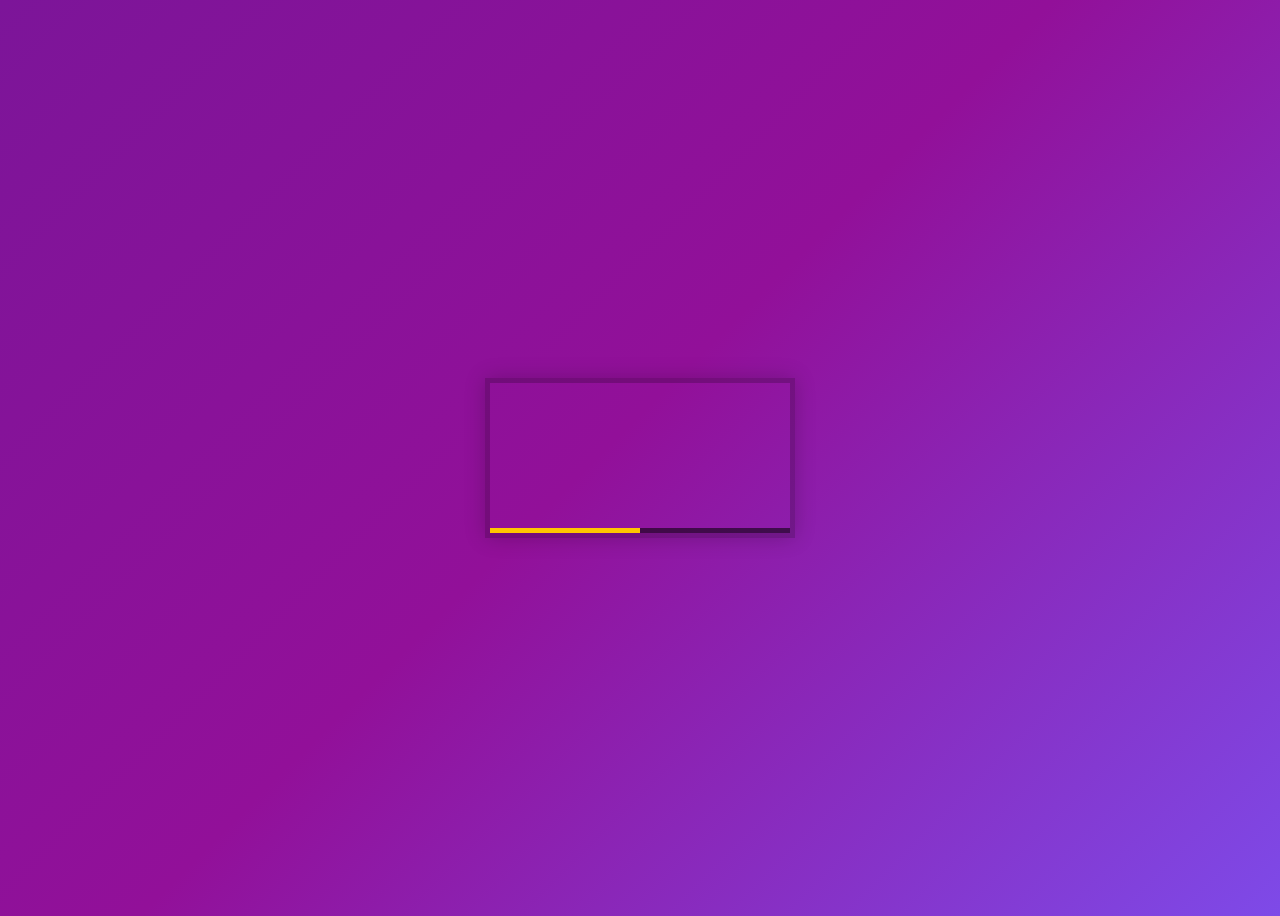
<file: 11 - Custom Video Player/index.html>
<!DOCTYPE html>
<html lang="en">
<head>
  <meta charset="UTF-8">
  <title>HTML Video Player</title>
  <link rel="stylesheet" href="style-cf.css">
</head>
<body>

   <div class="player">
     <video class="player__video viewer" src="https://player.vimeo.com/external/194837908.sd.mp4?s=c350076905b78c67f74d7ee39fdb4fef01d12420&profile_id=164"></video>

     <div class="player__controls">
       <div class="progress">
        <div class="progress__filled"></div>
       </div>
       <button class="player__button toggle" title="Toggle Play">►</button>
       <input type="range" name="volume" class="player__slider" min="0" max="1" step="0.05" value="1">
       <input type="range" name="playbackRate" class="player__slider" min="0.5" max="2" step="0.1" value="1">
       <button data-skip="-10" class="player__button">« 10s</button>
       <button data-skip="25" class="player__button">25s »</button>
       <button class="fullscreen" title="Fullscreen Mode">FS</button>
     </div>
   </div>

  <script src="scripts-cf.js"></script>
</body>
</html>
</file>
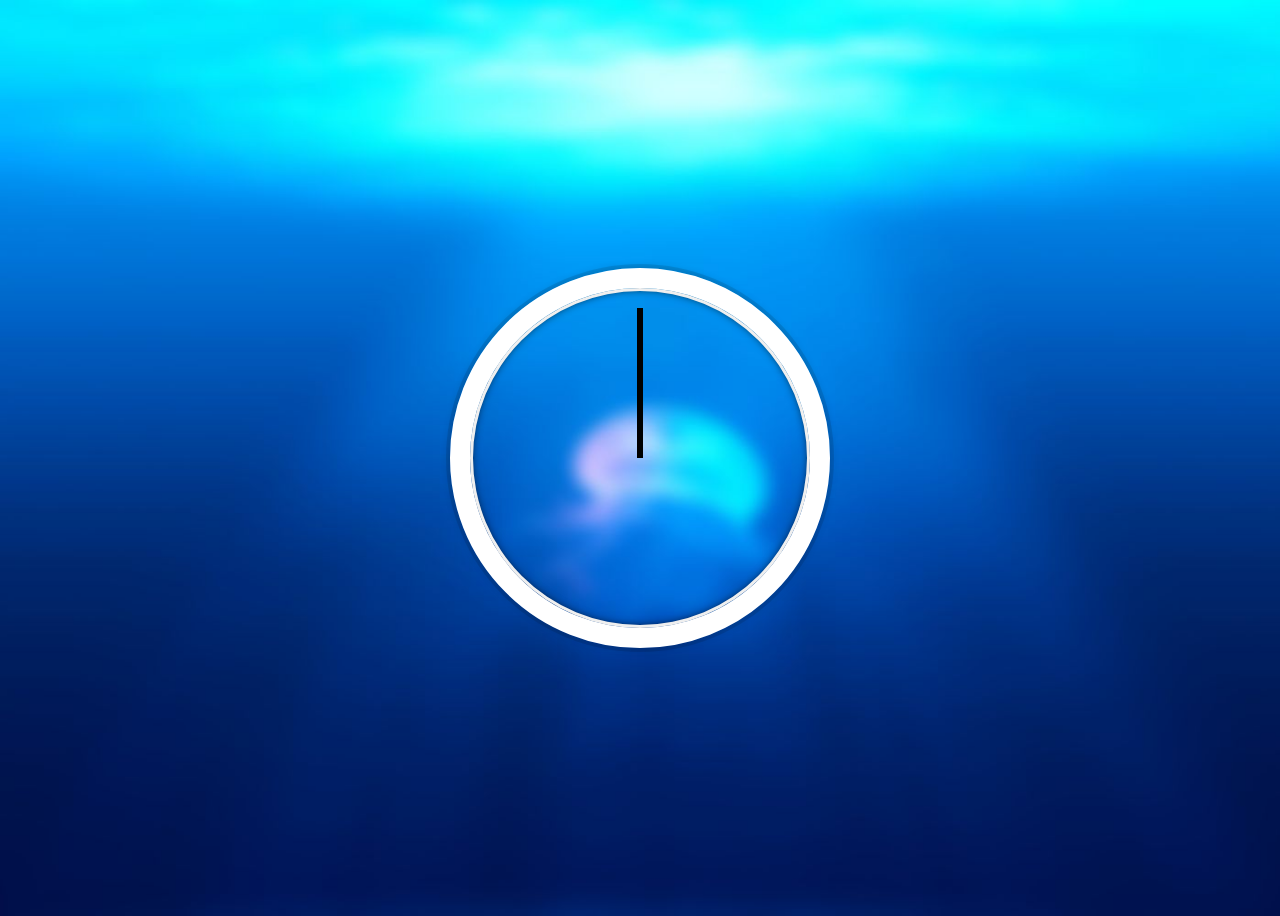
<file: 02 - JS + CSS Clock/index-CF.html>
<!DOCTYPE html>
<html lang="en">
<head>
  <meta charset="UTF-8">
  <title>JS + CSS Clock</title>
</head>
<body>


    <div class="clock">
      <div class="clock-face">
        <div class="hand hour-hand"></div>
        <div class="hand min-hand"></div>
        <div class="hand second-hand"></div>
      </div>
    </div>


  <style>
    html {
      background:#018DED url(img/1000.jpg);
      background-size:cover;
      font-family:'helvetica neue';
      text-align: center;
      font-size: 10px;
    }

    body {
      font-size: 2rem;
      display:flex;
      flex:1;
      min-height: 100vh;
      align-items: center;
    }

    .clock {
      width: 30rem;
      height: 30rem;
      border:20px solid white;
      border-radius:50%;
      margin:50px auto;
      position: relative;
      padding:2rem;
      box-shadow:
        0 0 0 4px rgba(0,0,0,0.1),
        inset 0 0 0 3px #EFEFEF,
        inset 0 0 10px black,
        0 0 10px rgba(0,0,0,0.2);
    }

    .clock-face {
      position: relative;
      width: 100%;
      height: 100%;
      transform: translateY(-3px); /* account for the height of the clock hands */
    }

    .hand {
      width:50%;
      height:6px;
      background:black;
      position: absolute;
      top:50%;
      transform-origin: 100%;
      transform: rotate(90deg);
      transition-timing-function: ease-in-out;
    }

  </style>

  <script>


  </script>
</body>
</html>
</file>
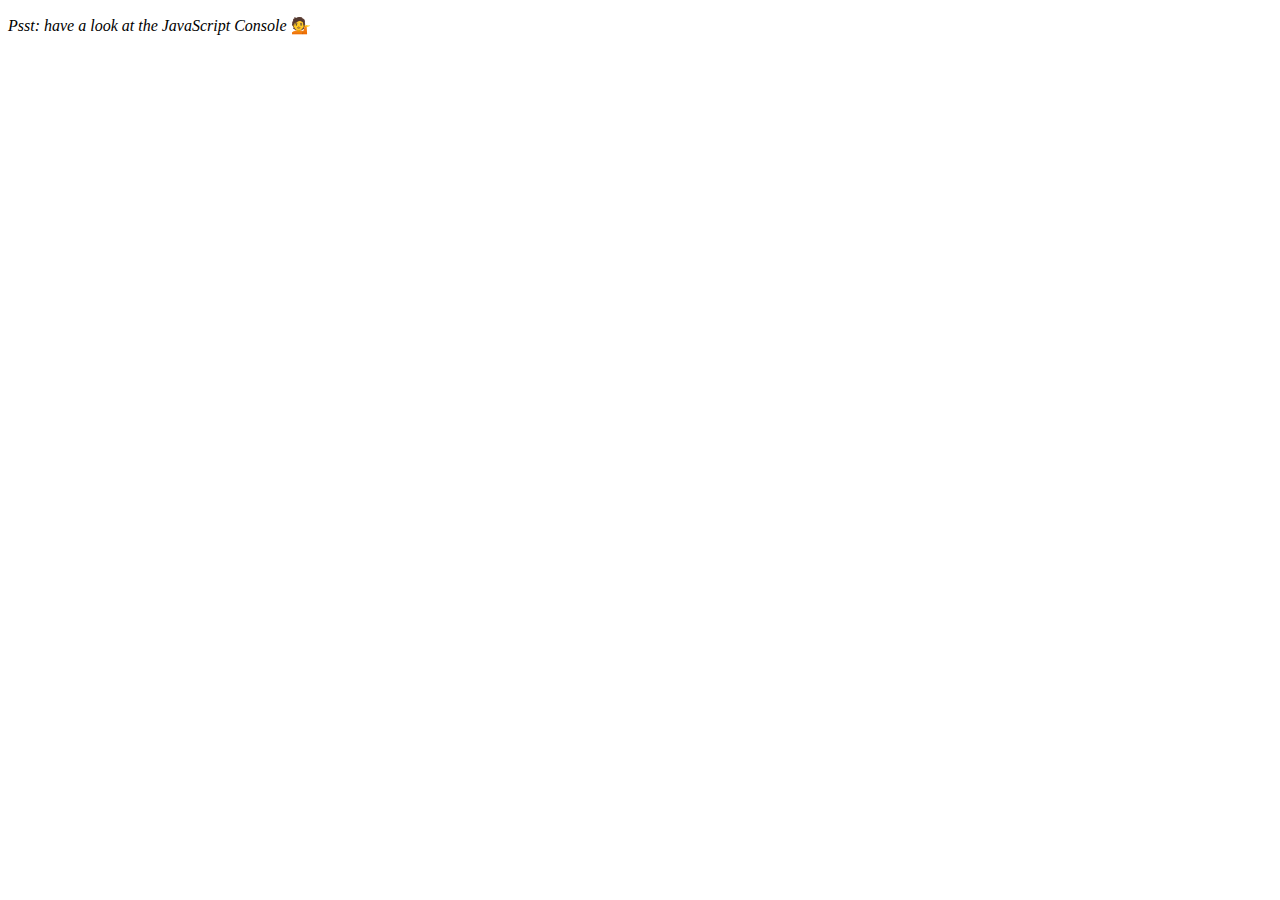
<file: 04 - Array Cardio Day 1/index-01.html>
<!DOCTYPE html>
<html lang="en">
<head>
  <meta charset="UTF-8">
  <title>Array Cardio 💪</title>
</head>
<body>
  <p><em>Psst: have a look at the JavaScript Console</em> 💁</p>
  <script>
    // Get your shorts on - this is an array workout!
    // ## Array Cardio Day 1

    // Some data we can work with

    const inventors = [
      { first: 'Albert', last: 'Einstein', year: 1879, passed: 1955 },
      { first: 'Isaac', last: 'Newton', year: 1643, passed: 1727 },
      { first: 'Galileo', last: 'Galilei', year: 1564, passed: 1642 },
      { first: 'Marie', last: 'Curie', year: 1867, passed: 1934 },
      { first: 'Johannes', last: 'Kepler', year: 1571, passed: 1630 },
      { first: 'Nicolaus', last: 'Copernicus', year: 1473, passed: 1543 },
      { first: 'Max', last: 'Planck', year: 1858, passed: 1947 },
      { first: 'Katherine', last: 'Blodgett', year: 1898, passed: 1979 },
      { first: 'Ada', last: 'Lovelace', year: 1815, passed: 1852 },
      { first: 'Sarah E.', last: 'Goode', year: 1855, passed: 1905 },
      { first: 'Lise', last: 'Meitner', year: 1878, passed: 1968 },
      { first: 'Hanna', last: 'Hammarström', year: 1829, passed: 1909 }
    ];

    const people = ['Beck, Glenn', 'Becker, Carl', 'Beckett, Samuel', 'Beddoes, Mick', 'Beecher, Henry', 'Beethoven, Ludwig', 'Begin, Menachem', 'Belloc, Hilaire', 'Bellow, Saul', 'Benchley, Robert', 'Benenson, Peter', 'Ben-Gurion, David', 'Benjamin, Walter', 'Benn, Tony', 'Bennington, Chester', 'Benson, Leana', 'Bent, Silas', 'Bentsen, Lloyd', 'Berger, Ric', 'Bergman, Ingmar', 'Berio, Luciano', 'Berle, Milton', 'Berlin, Irving', 'Berne, Eric', 'Bernhard, Sandra', 'Berra, Yogi', 'Berry, Halle', 'Berry, Wendell', 'Bethea, Erin', 'Bevan, Aneurin', 'Bevel, Ken', 'Biden, Joseph', 'Bierce, Ambrose', 'Biko, Steve', 'Billings, Josh', 'Biondo, Frank', 'Birrell, Augustine', 'Black Elk', 'Blair, Robert', 'Blair, Tony', 'Blake, William'];

    // Array.prototype.filter()
    // 1. Filter the list of inventors for those who were born in the 1500's
    const bornInFifteen = inventors.filter(inventor => {
      return (inventor.year > 1499 && inventor.year < 1600);
    });
    console.table(bornInFifteen);

    // Array.prototype.map()
    // 2. Give us an array of the inventors' first and last names
    const onlyNames = inventors.map(inventor => {
      return `${inventor.first} ${inventor.last}`
    });
    console.log(onlyNames);

    // Array.prototype.sort()
    // 3. Sort the inventors by birthdate, oldest to youngest

    // Array.prototype.reduce()
    // 4. How many years did all the inventors live?
    const totalYears = inventors.reduce((total, inventor) => {
      return total += (inventor.passed - inventor.year);
    }, 0);

    console.log(totalYears);

    // 5. Sort the inventors by years lived

    // 6. create a list of Boulevards in Paris that contain 'de' anywhere in the name
    // https://en.wikipedia.org/wiki/Category:Boulevards_in_Paris
    //select the main section with the city names
    //const mainSection=document.querySelector("#mw-pages");
    //const cityAnchors = Array.from(mainSection.querySelectorAll(".mw-category-group ul li a"));
    //const cityNamesWithDe = cityAnchors
    //                          .map(eachCityAnchor => eachCityAnchor.textContent)
    //                          .filter(cityName => {return cityName.includes("de");});
    //console.log(cityNamesWithDe);

    // 7. sort Exercise
    // Sort the people alphabetically by last name
    const sortedNames = people.sort((lastPerson, nextPerson) => {
      return lastPerson > nextPerson ? 1 : -1;
    });
    console.log(sortedNames);

    // 8. Reduce Exercise
    // Sum up the instances of each of these
    const data = ['car', 'car', 'truck', 'truck', 'bike', 'walk', 'car', 'van', 'bike', 'walk', 'car', 'van', 'car', 'truck' ];
    const transportationChoices = data.reduce((types,item) =>{
      if (!types[item]){
        types[item] = 0;
      }
      types[item]++;
      return types;
      }, {});

    console.log (transportationChoices);

  </script>
</body>
</html>
</file>
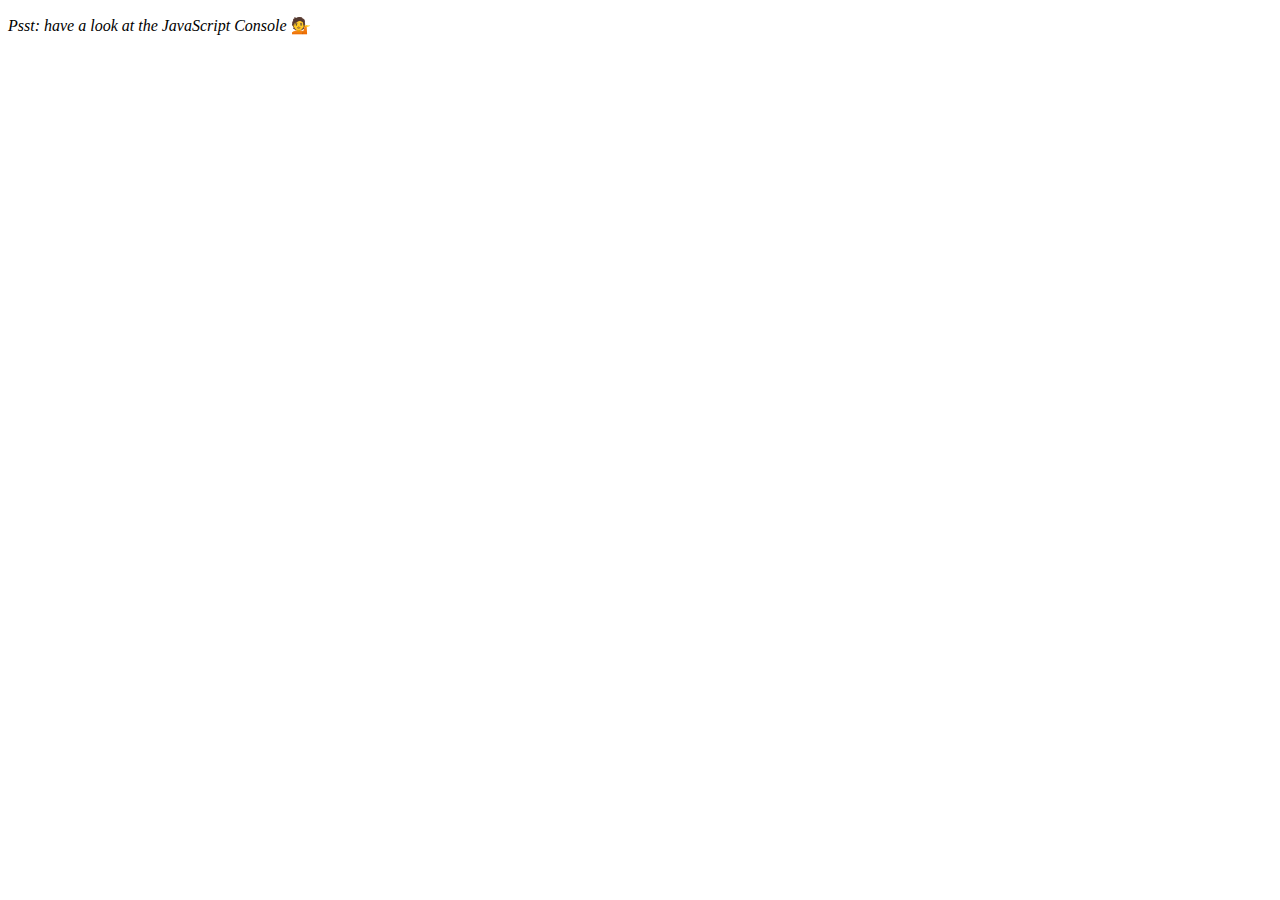
<file: 04 - Array Cardio Day 1/index-START-CF.html>
<!DOCTYPE html>
<html lang="en">
<head>
  <meta charset="UTF-8">
  <title>Array Cardio 💪</title>
</head>
<body>
  <p><em>Psst: have a look at the JavaScript Console</em> 💁</p>
  <script>
    // Get your shorts on - this is an array workout!
    // ## Array Cardio Day 1

    // Some data we can work with

    const inventors = [
      { first: 'Albert', last: 'Einstein', year: 1879, passed: 1955 },
      { first: 'Isaac', last: 'Newton', year: 1643, passed: 1727 },
      { first: 'Galileo', last: 'Galilei', year: 1564, passed: 1642 },
      { first: 'Marie', last: 'Curie', year: 1867, passed: 1934 },
      { first: 'Johannes', last: 'Kepler', year: 1571, passed: 1630 },
      { first: 'Nicolaus', last: 'Copernicus', year: 1473, passed: 1543 },
      { first: 'Max', last: 'Planck', year: 1858, passed: 1947 },
      { first: 'Katherine', last: 'Blodgett', year: 1898, passed: 1979 },
      { first: 'Ada', last: 'Lovelace', year: 1815, passed: 1852 },
      { first: 'Sarah E.', last: 'Goode', year: 1855, passed: 1905 },
      { first: 'Lise', last: 'Meitner', year: 1878, passed: 1968 },
      { first: 'Hanna', last: 'Hammarström', year: 1829, passed: 1909 }
    ];

    const people = ['Beck, Glenn', 'Becker, Carl', 'Beckett, Samuel', 'Beddoes, Mick', 'Beecher, Henry', 'Beethoven, Ludwig', 'Begin, Menachem', 'Belloc, Hilaire', 'Bellow, Saul', 'Benchley, Robert', 'Benenson, Peter', 'Ben-Gurion, David', 'Benjamin, Walter', 'Benn, Tony', 'Bennington, Chester', 'Benson, Leana', 'Bent, Silas', 'Bentsen, Lloyd', 'Berger, Ric', 'Bergman, Ingmar', 'Berio, Luciano', 'Berle, Milton', 'Berlin, Irving', 'Berne, Eric', 'Bernhard, Sandra', 'Berra, Yogi', 'Berry, Halle', 'Berry, Wendell', 'Bethea, Erin', 'Bevan, Aneurin', 'Bevel, Ken', 'Biden, Joseph', 'Bierce, Ambrose', 'Biko, Steve', 'Billings, Josh', 'Biondo, Frank', 'Birrell, Augustine', 'Black Elk', 'Blair, Robert', 'Blair, Tony', 'Blake, William'];

    // Array.prototype.filter()
    // 1. Filter the list of inventors for those who were born in the 1500's
    const bornInFifteen = inventors.filter(function(person){
      return person.year > 1499 && person.year < 1600;
    });
    const fifteen = inventors.filter(function(inventor){
      if (inventor.year >= 1500 && inventor.year < 1600) {
        return true;
      }
      //if you don't return anything other than true it'll just treat it as false.
    });

    //filter can be simplified by using the =>
    const fifteenSimplifying = inventors.filter(inventor => inventor.year > 1499 && inventor.year < 1600);

    //console.table(fifteenSimplifying);
    //console.table(bornInFifteen);
    //console table outputs data to the console in tabular format




    // Array.prototype.map()
    // 2. Give us an array of the inventors' first and last names
    const firstAndLast = inventors.map(function(person){
      return person.first + " " + person.last;
    });

    const fullNames = inventors.map(inventor => `${inventor.first} ${inventor.last}`);






    // Array.prototype.sort()
    // 3. Sort the inventors by birthdate, oldest to youngest
    //inventors.sort(function(a, b){return a.year - b.year;});

    //first person is a, second person is b
    //const ordered = inventors.sort(function (a,b){
      //if (a.year > b.year){
        //return 1;
      //} else {
        //return -1;
      //}
    //});

    //Using a ternarary(sp?) operator

    const ordered = inventors.sort((a,b) => a.year > b.year ? 1 : -1);

   // console.table(ordered);
  




    // Array.prototype.reduce()
    // 4. How many years did all the inventors live?
    const totalYearsCF = inventors.reduce(function(total, inventor){
      return total + (inventor.passed - inventor.year);
    }, 0);

    //console.log(totalYearsCF);

    const totalYears = inventors.reduce((total, inventor) => {
      return total + (inventor.passed - inventor.year);
    }, 0);

    //console.log (totalYears);

    //ZERO!  You can enter another argument for the reduce function, and that effectively initializes the total var with zero.  Basically var total = 0;

    

    // 5. Sort the inventors by years lived

    const oldest = inventors.sort((a,b) => (a.passed-a.year) < (b.passed-b.year) ? 1 : -1);
    //console.table(oldest);


    // 6. create a list of Boulevards in Paris that contain 'de' anywhere in the name
    // https://en.wikipedia.org/wiki/Category:Boulevards_in_Paris
    //const mainWikiPage = document.querySelector(".mw-category");
    //const cityNames = document.querySelectorAll(".mw-category-group ul li a");
    //You don't need to do descendant selector, in this case just finding any child of class mw-category that's an anchor would do
   // const cityNames = Array.from(document.querySelectorAll('a'));
    //Array from converts a Node List into an array

    //const de = cityNames
    //              .map(link => link.textContent)
    //              .filter(streetName => streetName.includes("de") && !(streetName.includes("http")));
    //console.log(de);



    // 7. sort Exercise
    // Sort the people alphabetically by last name
    const alpha = people.sort((lastOne, nextOne) =>{
      const [aLast, aFirst] = lastOne.split(', ');
      const [bLast, bFirst] = nextOne.split(', ');
      return aLast > bLast ? 1 : -1; 
    });
    //console.log(alpha);

    // 8. Reduce Exercise
    // Sum up the instances of each of these
    const data = ['car', 'car', 'truck', 'truck', 'bike', 'walk', 'car', 'van', 'bike', 'walk', 'car', 'van', 'car', 'truck' ];

    const transportation = data.reduce((obj, item) => {
        if (!obj[item]) {
          obj[item] = 0;
        } 
        obj[item]++;
        return obj;
    },{});

    console.log(transportation);


  </script>
</body>
</html>
</file>
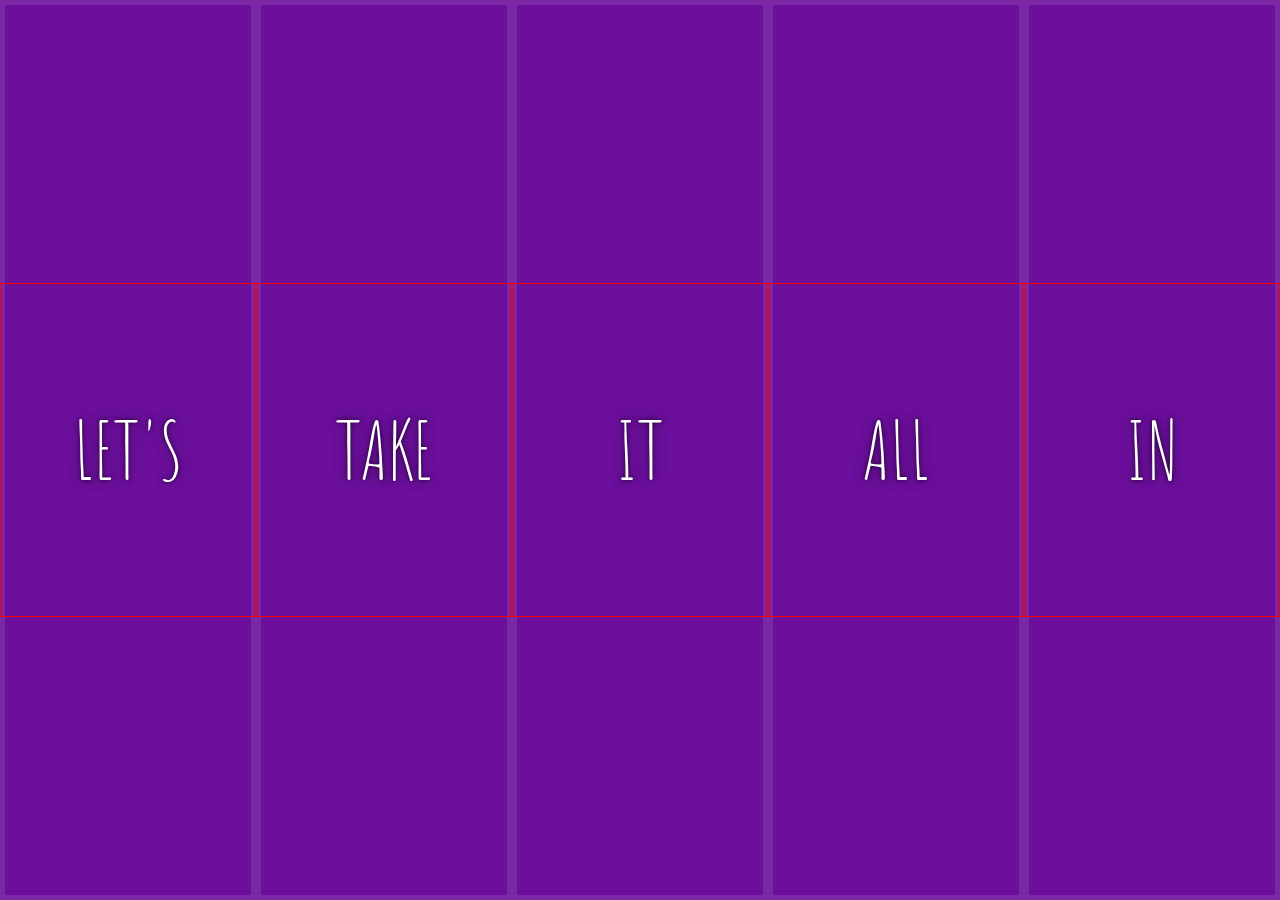
<file: 05 - Flex Panel Gallery/index-CF.html>
<!DOCTYPE html>
<html lang="en">
<head>
  <meta charset="UTF-8">
  <title>Flex Panels 💪</title>
  <link href='https://fonts.googleapis.com/css?family=Amatic+SC' rel='stylesheet' type='text/css'>
</head>
<body>
  <style>
    html {
      box-sizing: border-box;
      background:#ffc600;
      font-family:'helvetica neue';
      font-size: 20px;
      font-weight: 200;
    }
    body {
      margin: 0;
    }
    *, *:before, *:after {
      box-sizing: inherit;
    }

    .panels {
      min-height:100vh;
      overflow: hidden;
      display: flex;
    }

    .panel {
      background:#6B0F9C;
      box-shadow:inset 0 0 0 5px rgba(255,255,255,0.1);
      color:white;
      text-align: center;
      align-items:center;
      /* Safari transitionend event.propertyName === flex */
      /* Chrome + FF transitionend event.propertyName === flex-grow */
      transition:
        font-size 0.7s cubic-bezier(0.61,-0.19, 0.7,-0.11),
        flex 0.7s cubic-bezier(0.61,-0.19, 0.7,-0.11),
        background 0.2s;
      font-size: 20px;
      background-size:cover;
      background-position:center;
      display: flex;
      flex: 1;
      flex-direction: column;
      justify-content: center;
      align-items: center;
      f
    }


    .panel1 { background-image:url(https://source.unsplash.com/gYl-UtwNg_I/1500x1500); }
    .panel2 { background-image:url(https://source.unsplash.com/1CD3fd8kHnE/1500x1500); }
    .panel3 { background-image:url(https://images.unsplash.com/photo-1465188162913-8fb5709d6d57?ixlib=rb-0.3.5&q=80&fm=jpg&crop=faces&cs=tinysrgb&w=1500&h=1500&fit=crop&s=967e8a713a4e395260793fc8c802901d); }
    .panel4 { background-image:url(https://source.unsplash.com/ITjiVXcwVng/1500x1500); }
    .panel5 { background-image:url(https://source.unsplash.com/3MNzGlQM7qs/1500x1500); }

    /* Flex Children */
    .panel > * {
      margin:0;
      width: 100%;
      transition:transform 0.5s;
      border: 1px solid red;
      flex: 1 0 auto;
      display: flex;
      justify-content: center;
      align-items: center;
    }

    .panel > *:first-child{
      transform: translateY(-100%);
    }

    .panel.open-active >*:first-child {
      transform: translateY(0);
    }

    .panel > *:last-child{
      transform: translateY(100%);
    }

    .panel.open-active >*:last-child {
      transform: translateY(0);
    }


    .panel p {
      text-transform: uppercase;
      font-family: 'Amatic SC', cursive;
      text-shadow:0 0 4px rgba(0, 0, 0, 0.72), 0 0 14px rgba(0, 0, 0, 0.45);
      font-size: 2em;
    }
    .panel p:nth-child(2) {
      font-size: 4em;
    }

    .panel.open {
      font-size:40px;
      flex: 5;
    }

    .cta {
      color:white;
      text-decoration: none;
    }

  </style>


  <div class="panels">
    <div class="panel panel1">
      <p>Hey</p>
      <p>Let's</p>
      <p>Dance</p>
    </div>
    <div class="panel panel2">
      <p>Give</p>
      <p>Take</p>
      <p>Receive</p>
    </div>
    <div class="panel panel3">
      <p>Experience</p>
      <p>It</p>
      <p>Today</p>
    </div>
    <div class="panel panel4">
      <p>Give</p>
      <p>All</p>
      <p>You can</p>
    </div>
    <div class="panel panel5">
      <p>Life</p>
      <p>In</p>
      <p>Motion</p>
    </div>
  </div>

  <script>

    const panels = document.querySelectorAll('.panel');

    function toggleOpen() {
      this.classList.toggle('open');
    }

    function toggleActive(e) {
  
      if (e.propertyName.includes('flex')){
        this.classList.toggle('open-active');
      }
    }

    panels.forEach(panel => panel.addEventListener('click', toggleOpen));
    panels.forEach(panel => panel.addEventListener('transitionend', toggleActive));

  </script>



</body>
</html>
</file>
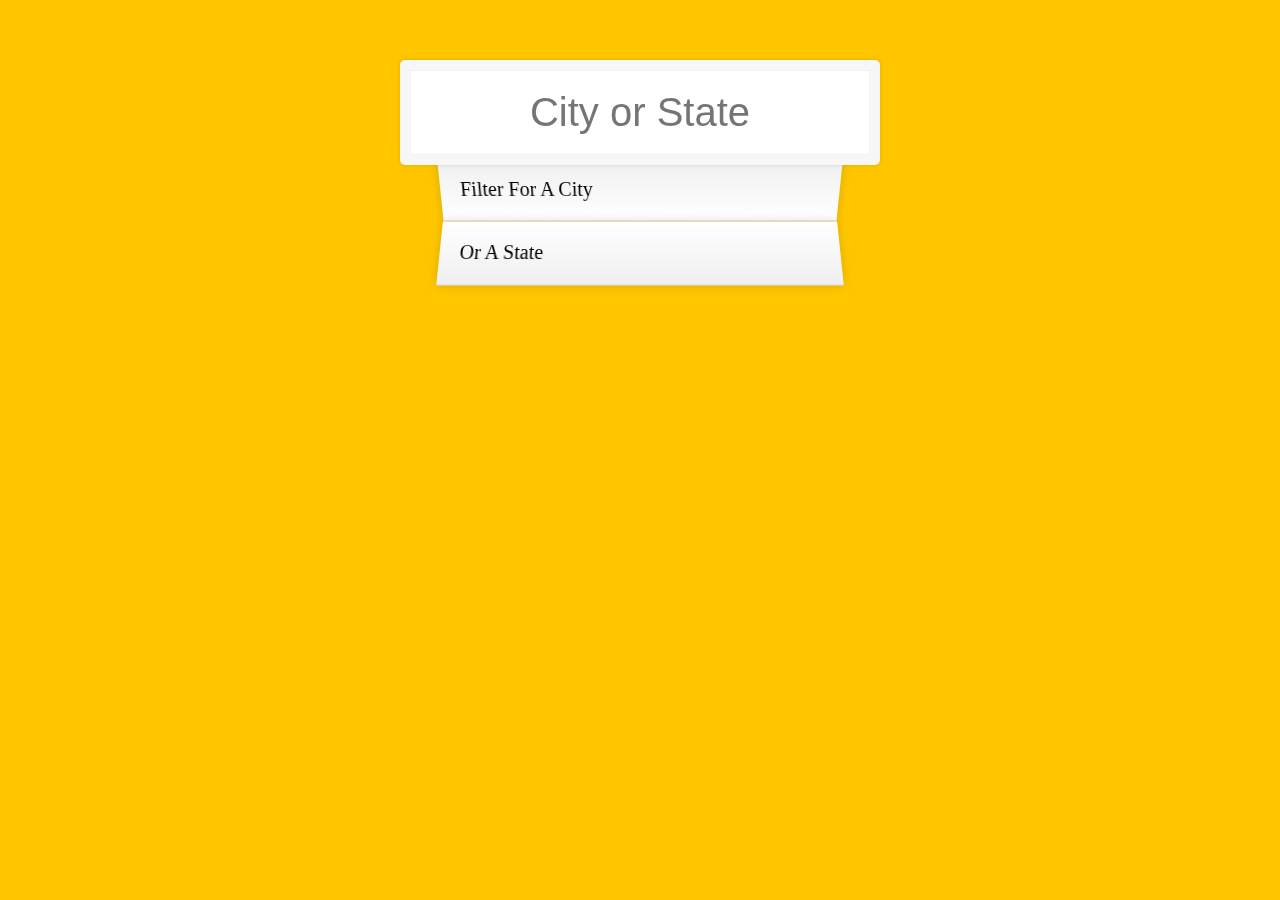
<file: 06 - Type Ahead/index-CF.html>
<!DOCTYPE html>
<html lang="en">
<head>
  <meta charset="UTF-8">
  <title>Type Ahead 👀</title>
  <link rel="stylesheet" href="style-CF.css">
</head>
<body>

  <form class="search-form">
    <input type="text" class="search" placeholder="City or State">
    <ul class="suggestions">
      <li>Filter for a city</li>
      <li>or a state</li>
    </ul>
  </form>
<script>
const endpoint = 'https://gist.githubusercontent.com/Miserlou/c5cd8364bf9b2420bb29/raw/2bf258763cdddd704f8ffd3ea9a3e81d25e2c6f6/cities.json';

const cities = [];

//Without using the function arrow notation, this looks like the way to write it.   
//const prom = fetch(endpoint).then(function(blob){return blob.json().then(function(data){console.log(data);});});

const prom = fetch(endpoint)
                .then (blob => (blob.json()))
                .then (data => cities.push(...data));

function findMatches (wordToMatch, cities) {
  return cities.filter(place => {
    //here we need to figure out if the city or state matches what was searched
    //Because the string that we are looking for is in a variable, we need to create a Regex object that we can use to search.
    //RegEx takes a String variable or value, and also takes the flags we want.
    const regex = new RegExp(wordToMatch, 'gi');
    return place.city.match(regex) || place.state.match(regex);
  });
}

const searchInput = document.querySelector('.search');
const suggestions = document.querySelector('.suggestions');

searchInput.addEventListener('change', displayMatches);
searchInput.addEventListener('keyup', displayMatches);


function numberWithCommas(x) {
  return x.toString().replace(/\B(?=(\d{3})+(?!\d))/g, ',');
}

function displayMatches(){
  const matchArray = findMatches(this.value, cities);
  const html = matchArray.map(place => {
    const regex = new RegExp(this.value, 'gi');
    const cityName = place.city.replace(regex, `<span class="hl">${this.value}</span>`);
    const stateName = place.state.replace(regex, `<span class="hl">${this.value}</span>`);
    return `
    <li>
      <span class="name">${cityName}, ${stateName}</span>
      <span class="population">${numberWithCommas(place.population)}</span>
    </li>
    `;
  }).join(''); //Map will return an array of the <li> string that was composed above.  We need to change the array into a string by "join"
  suggestions.innerHTML = html;
}



</script>
  </body>
</html>
</file>
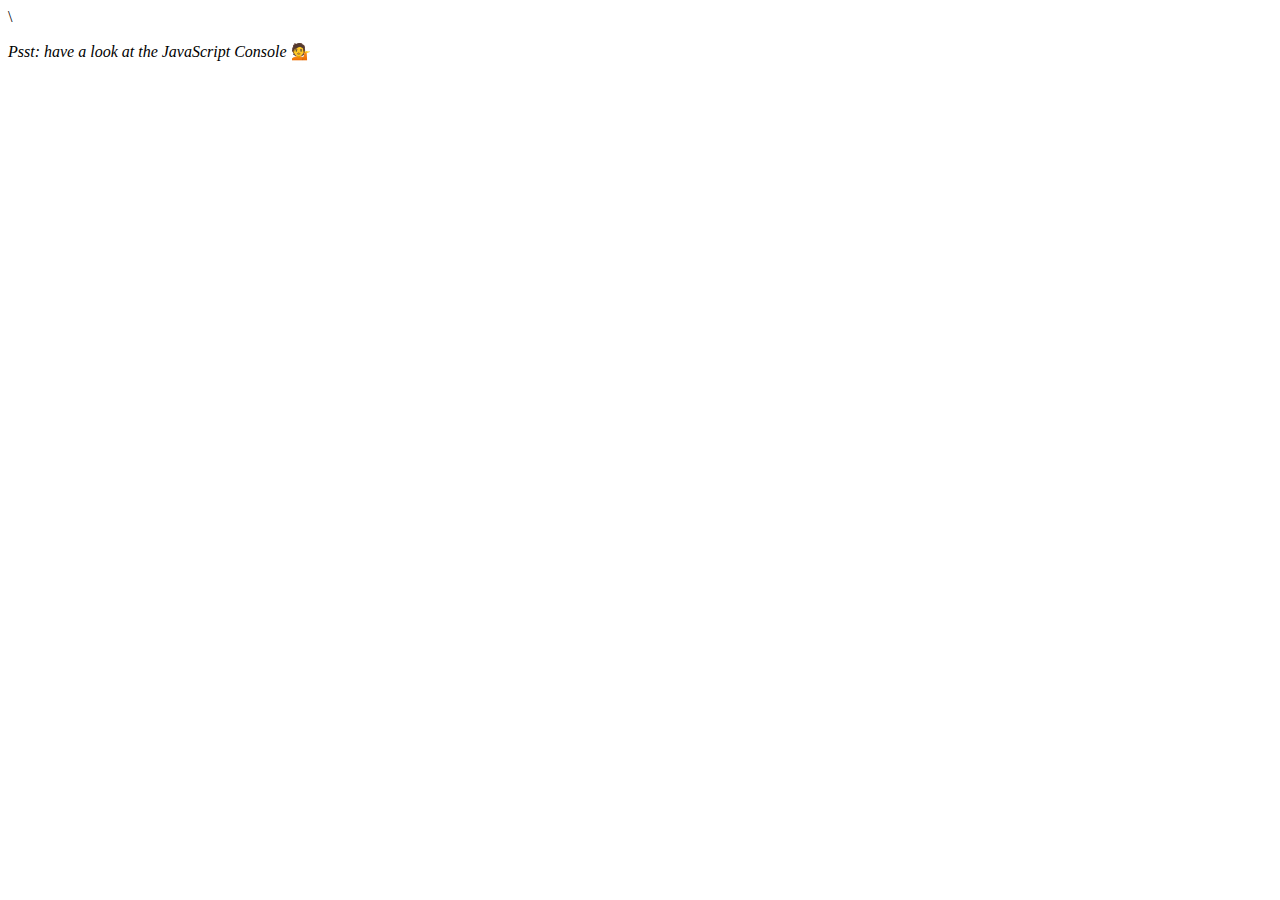
<file: 07 - Array Cardio Day 2/index-CF.html>
\<!DOCTYPE html>
<html lang="en">
<head>
  <meta charset="UTF-8">
  <title>Array Cardio 💪💪</title>
</head>
<body>
  <p><em>Psst: have a look at the JavaScript Console</em> 💁</p>
  <script>
    // ## Array Cardio Day 2

    const people = [
      { name: 'Wes', year: 1988 },
      { name: 'Kait', year: 1986 },
      { name: 'Irv', year: 1970 },
      { name: 'Lux', year: 2015 }
    ];

    const comments = [
      { text: 'Love this!', id: 523423 },
      { text: 'Super good', id: 823423 },
      { text: 'You are the best', id: 2039842 },
      { text: 'Ramen is my fav food ever', id: 123523 },
      { text: 'Nice Nice Nice!', id: 542328 }
    ];

    // Some and Every Checks
    // Array.prototype.some() // is at least one person 19 or older?
    // Array.prototype.every() // is everyone 19 or older?
    /*const isAdult = people.some(function(person){
      const currentYear = new Date().getFullYear();
      if (currentYear - person.year >= 19){
        return true;
      }
    });*/
    const isAdult = people.some(person => ((new Date()).getFullYear()) - person.year >= 19);
    //console.log({isAdult});

    const allAdults = people.every(person => ((new Date()).getFullYear()) - person.year >= 19);
    //console.log({allAdults});

    // Array.prototype.find()
    // Find is like filter, but instead returns just the one you are looking for
    // find the comment with the ID of 823423
    const idNumber = comments.find(comment => comment.id === 823423);
    
    //console.log(idNumber);

    // Array.prototype.findIndex()
    // Find the comment with this ID
    // delete the comment with the ID of 823423
    const index = comments.findIndex(comment => comment.id === 823423);
    //const deletedComment = comments.splice(comments.findIndex(comment => comment.id === 823423),1);
    //console.log(deletedComment);
    //console.log(comments);

    const newComments = [
            ...comments.slice(0, index),
            ...comments.slice(index+1)
    ];
    console.table(newComments);
  </script>
</body>
</html>
</file>
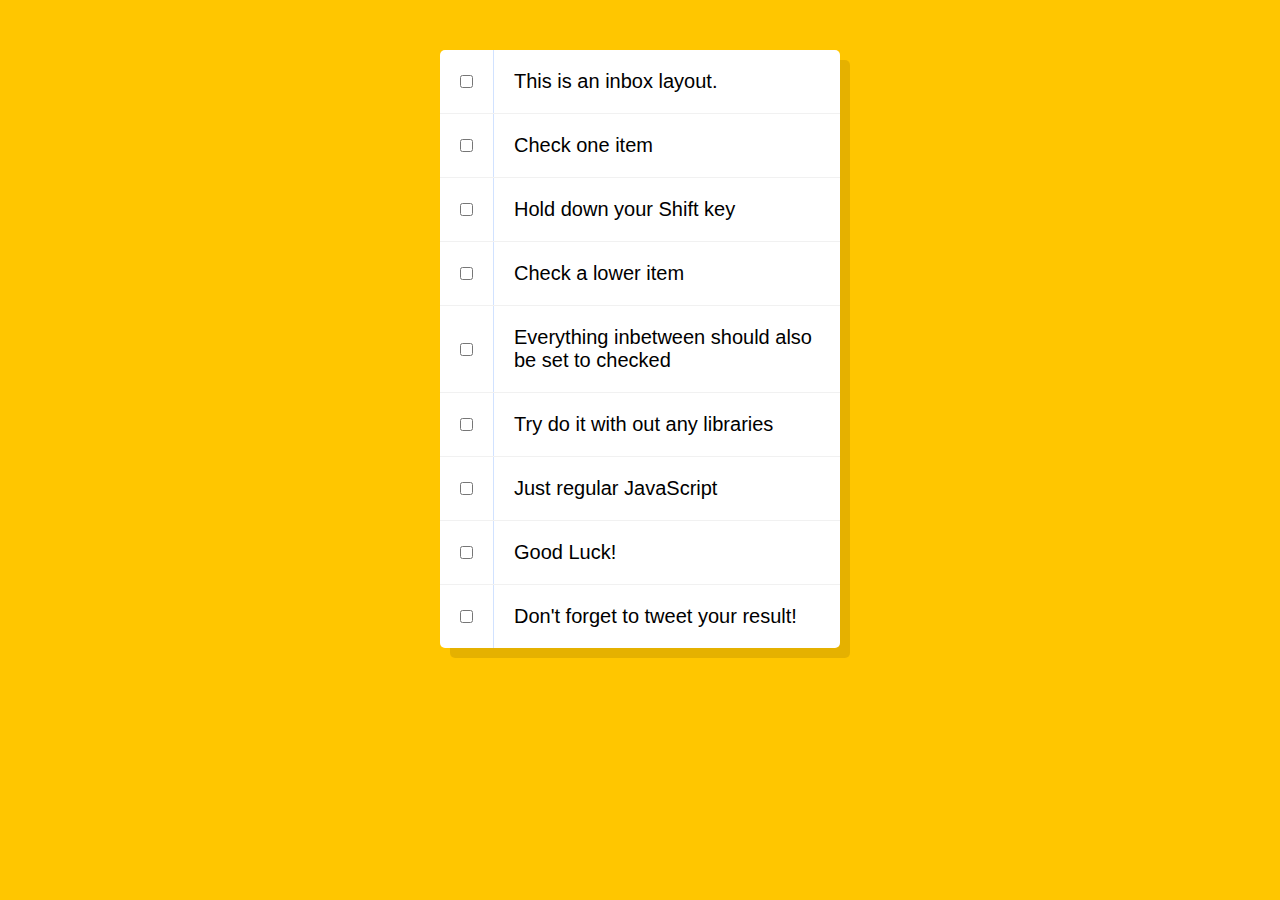
<file: 10 - Hold Shift and Check Checkboxes/index-CF.html>
<!DOCTYPE html>
<html lang="en">
<head>
  <meta charset="UTF-8">
  <title>Document</title>
</head>
<body>
  <style>

    html {
      font-family: sans-serif;
      background:#ffc600;
    }

    .inbox {
      max-width:400px;
      margin:50px auto;
      background:white;
      border-radius:5px;
      box-shadow:10px 10px 0 rgba(0,0,0,0.1);
    }

    .item {
      display:flex;
      align-items:center;
      border-bottom: 1px solid #F1F1F1;
    }

    .item:last-child {
      border-bottom:0;
    }


    input:checked + p {
      background:#F9F9F9;
      text-decoration: line-through;
    }

    input[type="checkbox"] {
      margin:20px;
    }

    p {
      margin:0;
      padding:20px;
      transition:background 0.2s;
      flex:1;
      font-family:'helvetica';
      font-size: 20px;
      font-weight: 100;
      border-left: 1px solid #D1E2FF;
    }

    .details {
      text-align: center;
      font-size: 15px;
    }


  </style>
   <!--
   The following is a common layout you would see in an email client.

   When a user clicks a checkbox, holds Shift, and then clicks another checkbox a few rows down, all the checkboxes inbetween those two checkboxes should be checked.

  -->
  <div class="inbox">
    <div class="item">
      <input type="checkbox">
      <p>This is an inbox layout.</p>
    </div>
    <div class="item">
      <input type="checkbox">
      <p>Check one item</p>
    </div>
    <div class="item">
      <input type="checkbox">
      <p>Hold down your Shift key</p>
    </div>
    <div class="item">
      <input type="checkbox">
      <p>Check a lower item</p>
    </div>
    <div class="item">
      <input type="checkbox">
      <p>Everything inbetween should also be set to checked</p>
    </div>
    <div class="item">
      <input type="checkbox">
      <p>Try do it with out any libraries</p>
    </div>
    <div class="item">
      <input type="checkbox">
      <p>Just regular JavaScript</p>
    </div>
    <div class="item">
      <input type="checkbox">
      <p>Good Luck!</p>
    </div>
    <div class="item">
      <input type="checkbox">
      <p>Don't forget to tweet your result!</p>
    </div>
  </div>

<script>
  let spacePressed = false;

  window.addEventListener("keydown", (e)=>{
    if (e.keyCode === 16){
      spacePressed = true;
    }
  });
  window.addEventListener("keyup", (e)=>{
    if (e.keyCode === 16){
      spacePressed = false;
    }
  });
  
 const checkList =[...document.querySelectorAll('div input')];

 checkList.forEach(function(item) {
  item.addEventListener("click", function(){
    var selectedItems;
    if (spacePressed){
      selectedItems = checkList.filter(item => {
        return (item.checked);
      });  
    
      if (selectedItems.length>1){
        const first = checkList.indexOf(selectedItems[0]);
        const last = checkList.indexOf(selectedItems[selectedItems.length-1]);
        for (var i=first; i<last; i++){
          checkList[i].checked=true;
        }
      }
    }
  });
});
 
</script>
</body>
</html>
</file>
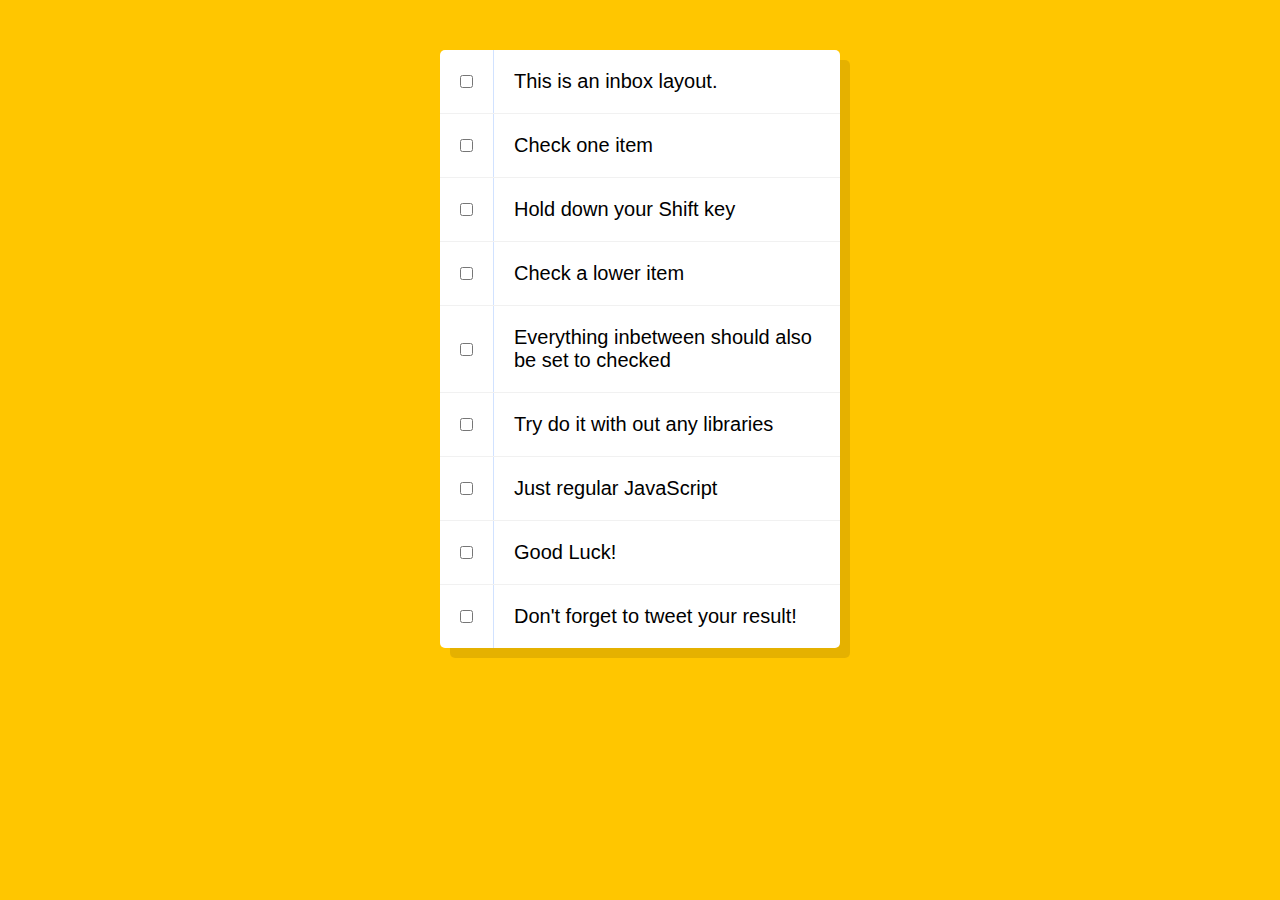
<file: 10 - Hold Shift and Check Checkboxes/index-CF_lesson.html>
<!DOCTYPE html>
<html lang="en">
<head>
  <meta charset="UTF-8">
  <title>Document</title>
</head>
<body>
  <style>

    html {
      font-family: sans-serif;
      background:#ffc600;
    }

    .inbox {
      max-width:400px;
      margin:50px auto;
      background:white;
      border-radius:5px;
      box-shadow:10px 10px 0 rgba(0,0,0,0.1);
    }

    .item {
      display:flex;
      align-items:center;
      border-bottom: 1px solid #F1F1F1;
    }

    .item:last-child {
      border-bottom:0;
    }


    input:checked + p {
      background:#F9F9F9;
      text-decoration: line-through;
    }

    input[type="checkbox"] {
      margin:20px;
    }

    p {
      margin:0;
      padding:20px;
      transition:background 0.2s;
      flex:1;
      font-family:'helvetica';
      font-size: 20px;
      font-weight: 100;
      border-left: 1px solid #D1E2FF;
    }

    .details {
      text-align: center;
      font-size: 15px;
    }


  </style>
   <!--
   The following is a common layout you would see in an email client.

   When a user clicks a checkbox, holds Shift, and then clicks another checkbox a few rows down, all the checkboxes inbetween those two checkboxes should be checked.

  -->
  <div class="inbox">
    <div class="item">
      <input type="checkbox">
      <p>This is an inbox layout.</p>
    </div>
    <div class="item">
      <input type="checkbox">
      <p>Check one item</p>
    </div>
    <div class="item">
      <input type="checkbox">
      <p>Hold down your Shift key</p>
    </div>
    <div class="item">
      <input type="checkbox">
      <p>Check a lower item</p>
    </div>
    <div class="item">
      <input type="checkbox">
      <p>Everything inbetween should also be set to checked</p>
    </div>
    <div class="item">
      <input type="checkbox">
      <p>Try do it with out any libraries</p>
    </div>
    <div class="item">
      <input type="checkbox">
      <p>Just regular JavaScript</p>
    </div>
    <div class="item">
      <input type="checkbox">
      <p>Good Luck!</p>
    </div>
    <div class="item">
      <input type="checkbox">
      <p>Don't forget to tweet your result!</p>
    </div>
  </div>

<script>

function handleCheck(e){
  //check if they had the shift key down
  //And they are checking it

  let inBetween = false;
  //added a check to see if lastChecked actually has a value
  if (e.shiftKey && this.checked && lastChecked){
    //loop over every single checkbox
    checkboxes.forEach(checkbox => {
      console.log(checkbox);
      if (checkbox === this || checkbox === lastChecked){
        inBetween = !inBetween;
      }
      if (inBetween){
        checkbox.checked = true;
      }
    });
    
  }
  if (this.checked){
    lastChecked = this;
  } else {
    lastChecked = "";
  }
}

let lastChecked;

const checkboxes = document.querySelectorAll('.inbox input[type="checkbox"]');

checkboxes.forEach(checkbox=> checkbox.addEventListener('click', handleCheck));

</script>
</body>
</html>
</file>
<file: 11 - Custom Video Player/style-cf.css>
html {
  box-sizing: border-box;
}

*, *:before, *:after {
  box-sizing: inherit;
}

body {
  padding: 0;
  display:flex;
  background:#7A419B;
  min-height:100vh;
  background: linear-gradient(135deg, #7c1599 0%,#921099 48%,#7e4ae8 100%);
  background-size:cover;
  align-items: center;
  justify-content: center;
}

.player {
  max-width:750px;
  border:5px solid rgba(0,0,0,0.2);
  box-shadow:0 0 20px rgba(0,0,0,0.2);
  position: relative;
  font-size: 0;
  overflow: hidden;
}

.player__video {
  width: 100%;
}

.player__button {
  background:none;
  border:0;
  line-height:1;
  color:white;
  text-align: center;
  outline:0;
  padding: 0;
  cursor:pointer;
  max-width:50px;
}

.player__button:focus {
  border-color: #ffc600;
}

.player__slider {
  width:10px;
  height:30px;
}

.player__controls {
  display:flex;
  position: absolute;
  bottom:0;
  width: 100%;
  transform: translateY(100%) translateY(-5px);
  transition:all .3s;
  flex-wrap:wrap;
  background:rgba(0,0,0,0.1);
}

.player:hover .player__controls {
  transform: translateY(0);
}

.player:hover .progress {
  height:15px;
}

.player__controls > * {
  flex:1;
}

.progress {
  flex:10;
  position: relative;
  display:flex;
  flex-basis:100%;
  height:5px;
  transition:height 0.3s;
  background:rgba(0,0,0,0.5);
  cursor:ew-resize;
}

.fullscreen {
  background-color: black;
  color: white;
}

.progress__filled {
  width:50%;
  background:#ffc600;
  flex:0;
  flex-basis:50%;
}

/* unholy css to style input type="range" */

input[type=range] {
  -webkit-appearance: none;
  background:transparent;
  width: 100%;
  margin: 0 5px;
}
input[type=range]:focus {
  outline: none;
}
input[type=range]::-webkit-slider-runnable-track {
  width: 100%;
  height: 8.4px;
  cursor: pointer;
  box-shadow: 1px 1px 1px rgba(0, 0, 0, 0), 0 0 1px rgba(13, 13, 13, 0);
  background: rgba(255,255,255,0.8);
  border-radius: 1.3px;
  border: 0.2px solid rgba(1, 1, 1, 0);
}
input[type=range]::-webkit-slider-thumb {
  box-shadow: 0 0 0 rgba(0, 0, 0, 0), 0 0 0 rgba(13, 13, 13, 0);
  height: 15px;
  width: 15px;
  border-radius: 50px;
  background: #ffc600;
  cursor: pointer;
  -webkit-appearance: none;
  margin-top: -3.5px;
  box-shadow:0 0 2px rgba(0,0,0,0.2);
}
input[type=range]:focus::-wefbkit-slider-runnable-track {
  background: #bada55;
}
input[type=range]::-moz-range-track {
  width: 100%;
  height: 8.4px;
  cursor: pointer;
  box-shadow: 1px 1px 1px rgba(0, 0, 0, 0), 0 0 1px rgba(13, 13, 13, 0);
  background: #ffffff;
  border-radius: 1.3px;
  border: 0.2px solid rgba(1, 1, 1, 0);
}
input[type=range]::-moz-range-thumb {
  box-shadow: 0 0 0 rgba(0, 0, 0, 0), 0 0 0 rgba(13, 13, 13, 0);
  height: 15px;
  width: 15px;
  border-radius: 50px;
  background: #ffc600;
  cursor: pointer;
}
</file>
<file: 06 - Type Ahead/style-CF.css>
html {
      box-sizing: border-box;
      background:#ffc600;
      font-family:'helvetica neue';
      font-size: 20px;
      font-weight: 200;
    }
    *, *:before, *:after {
      box-sizing: inherit;
    }
    input {
      width: 100%;
      padding:20px;
    }

    .search-form {
      max-width:400px;
      margin:50px auto;
    }

    input.search {
      margin: 0;
      text-align: center;
      outline:0;
      border: 10px solid #F7F7F7;
      width: 120%;
      left: -10%;
      position: relative;
      top: 10px;
      z-index: 2;
      border-radius: 5px;
      font-size: 40px;
      box-shadow: 0 0 5px rgba(0, 0, 0, 0.12), inset 0 0 2px rgba(0, 0, 0, 0.19);
    }


    .suggestions {
      margin: 0;
      padding: 0;
      position: relative;
      /*perspective:20px;*/
    }
    .suggestions li {
      background:white;
      list-style: none;
      border-bottom: 1px solid #D8D8D8;
      box-shadow: 0 0 10px rgba(0, 0, 0, 0.14);
      margin:0;
      padding:20px;
      transition:background 0.2s;
      display:flex;
      justify-content:space-between;
      text-transform: capitalize;
    }

    .suggestions li:nth-child(even) {
      transform: perspective(100px) rotateX(3deg) translateY(2px) scale(1.001);
      background: linear-gradient(to bottom,  #ffffff 0%,#EFEFEF 100%);
    }
    .suggestions li:nth-child(odd) {
      transform: perspective(100px) rotateX(-3deg) translateY(3px);
      background: linear-gradient(to top,  #ffffff 0%,#EFEFEF 100%);
    }

    span.population {
      font-size: 15px;
    }


    .details {
      text-align: center;
      font-size: 15px;
    }

    .hl {
      background:#ffc600;
    }

    .love {
      text-align: center;
    }

    a {
      color:black;
      background:rgba(0,0,0,0.1);
      text-decoration: none;
    }
</file>
